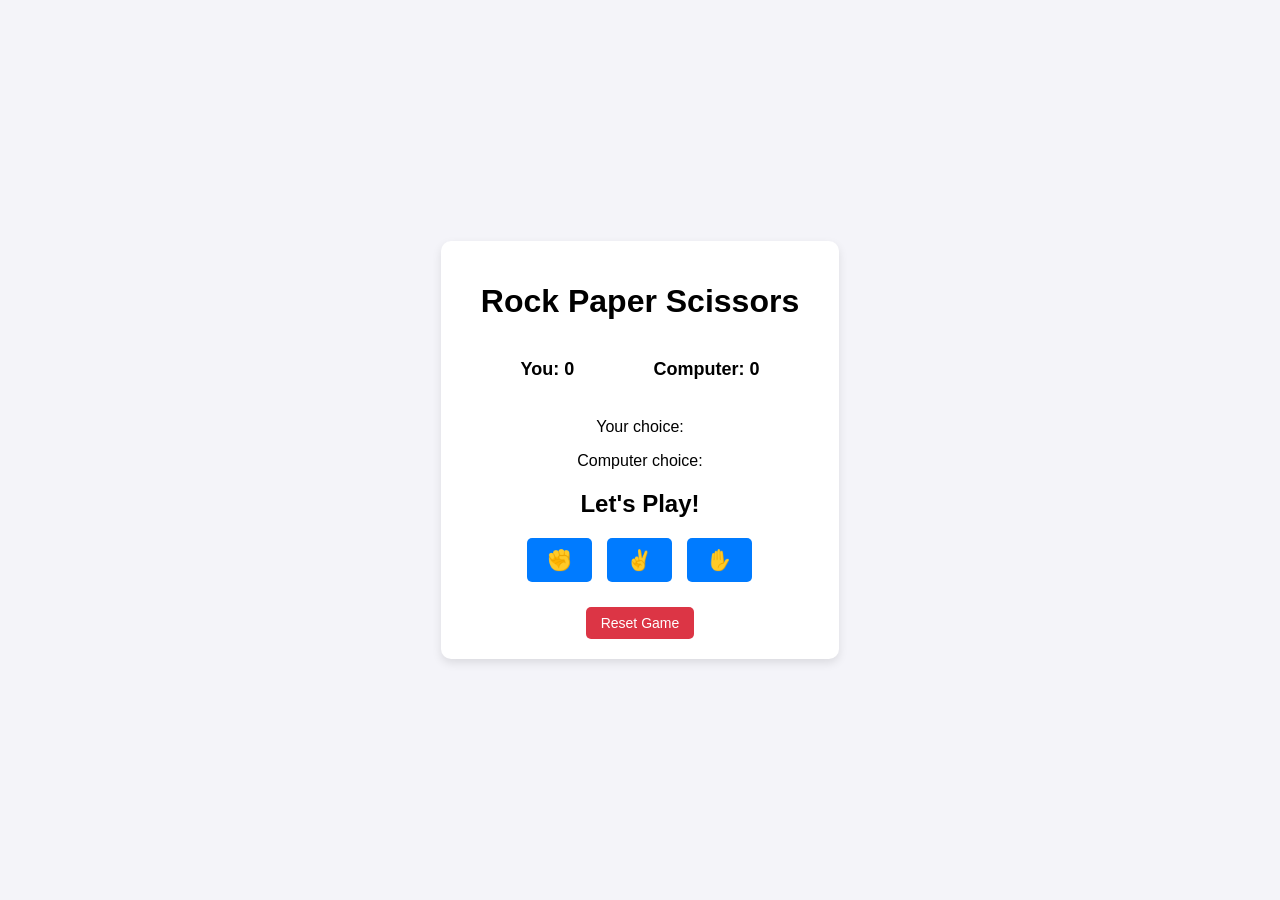
<file: index.html>
<!DOCTYPE html>
<html lang="id">
<head>
    <meta charset="UTF-8">
    <title>Rock Paper Scissors</title>
    <link rel="stylesheet" href="./css/style.css">
</head>
<body>
    <div class="container">
        <h1>Rock Paper Scissors</h1>
        <div class="papan-score">
            <p>You: <span id="player-score">0</span></p>
            <p>Computer: <span id="komputer-score">0</span></p>
        </div>
        
        <div class="result-box">
            <p id="player-choice">Your choice:</p>
            <p id="komputer-choice">Computer choice:</p>
            <h2 id="game-result">Let's Play!</h2>
        </div>

        <div class="list-choice">
            <button class="choice-btn" data-choice="Rock">✊</button>
            <button class="choice-btn" data-choice="Scissors">✌️</button>
            <button class="choice-btn" data-choice="Paper">✋</button>
        </div>

        <button id="reset-btn">Reset Game</button>
    </div>

   <script src="./js/script.js"></script>
</body>
</html>
</file>
<file: css/style.css>
body {
    font-family: Arial, sans-serif;
    background-color: #f4f4f9;
    display: flex;
    justify-content: center;
    align-items: center;
    height: 100vh;
    margin: 0;
}
.container {
    background: white;
    padding: 20px 40px;
    border-radius: 10px;
    box-shadow: 0 4px 10px rgba(0,0,0,0.1);
    text-align: center;
}
.papan-score {
    display: flex;
    justify-content: space-around;
    font-size: 18px;
    font-weight: bold;
    margin-bottom: 20px;
}
.result-box {
    margin-bottom: 20px;
}
.list-choice {
    display: flex;
    justify-content: center;
    gap: 15px;
}
.choice-btn {
    font-size: 20px;
    padding: 10px 20px;
    cursor: pointer;
    border: none;
    border-radius: 5px;
    background-color: #007bff;
    color: white;
    transition: 0.2s;
}
.choice-btn:hover {
    background-color: #0056b3;
}

#reset-btn {
    margin-top: 25px;
    padding: 8px 15px;
    font-size: 14px;
    background-color: #dc3545;
    color: white;
    border: none;
    border-radius: 5px;
    cursor: pointer;
    transition: 0.2s;
}
#reset-btn:hover {
    background-color: #bd2130;
}
</file>
